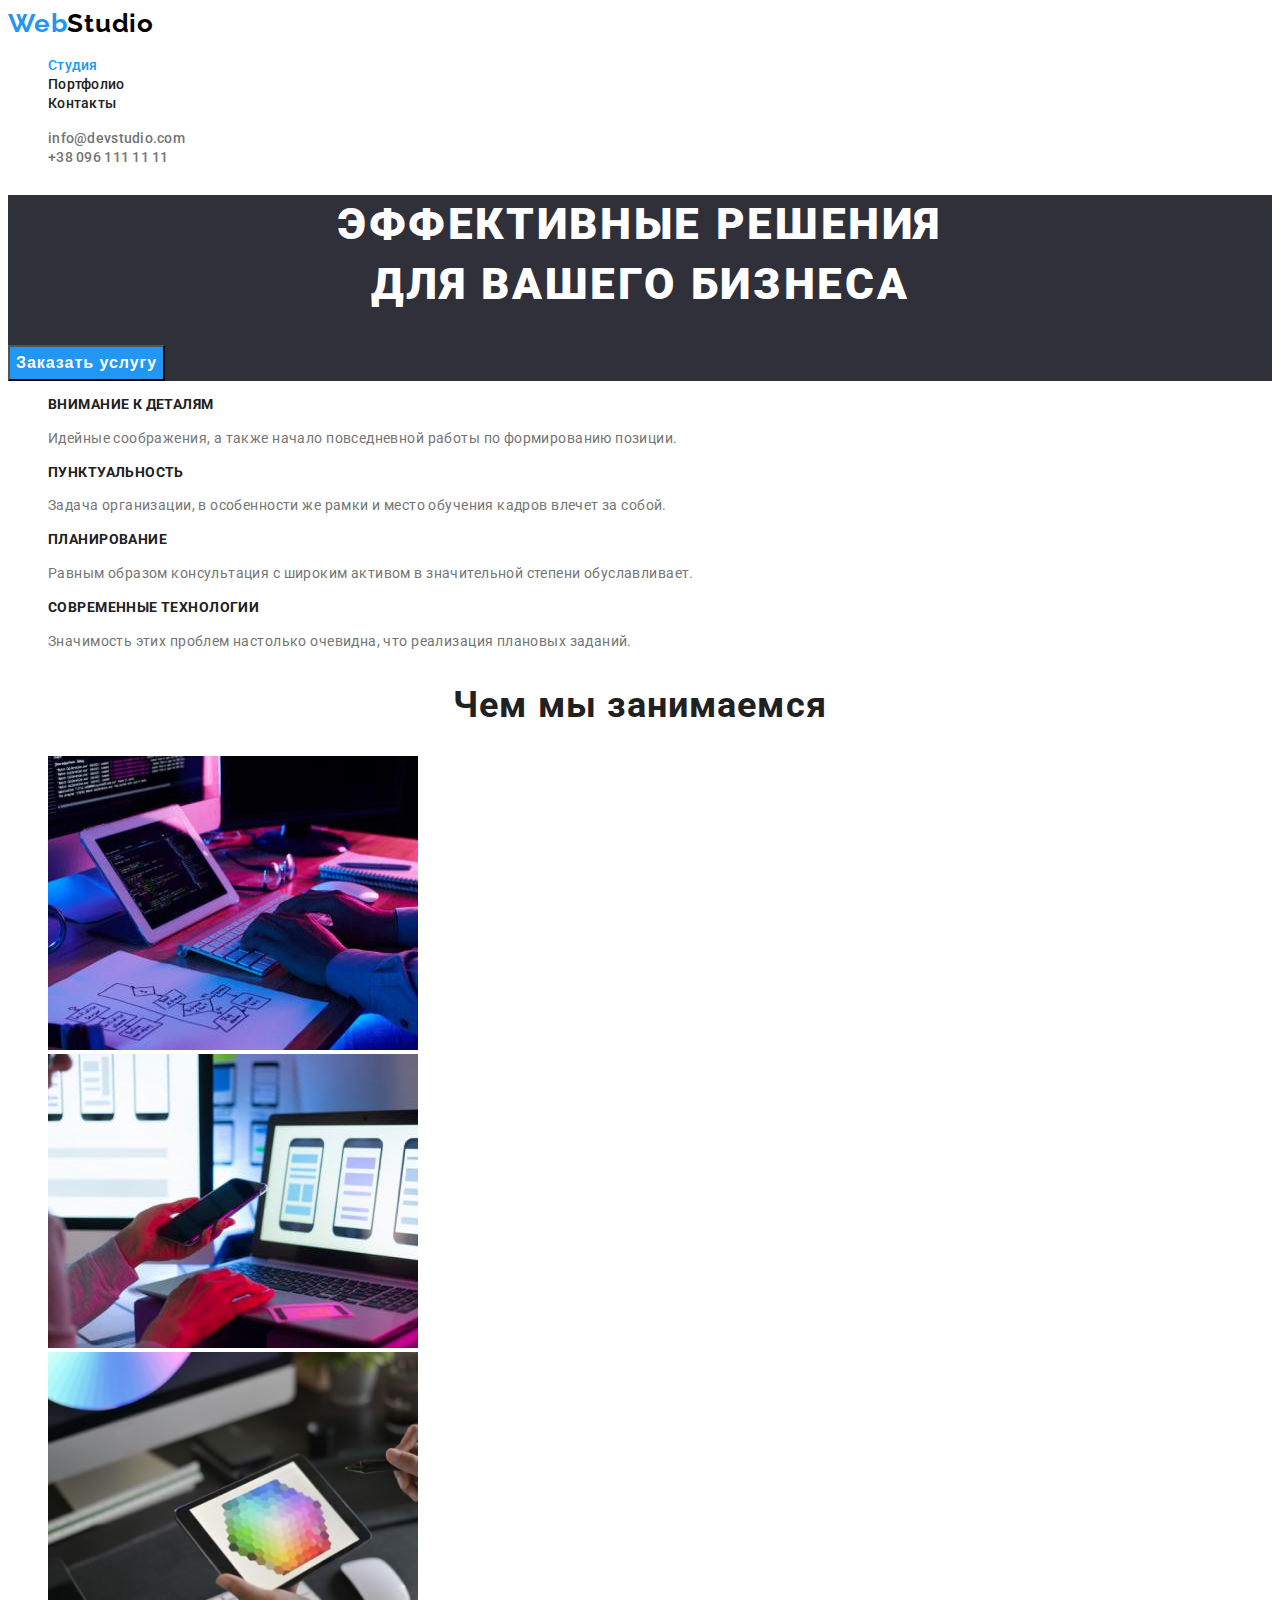
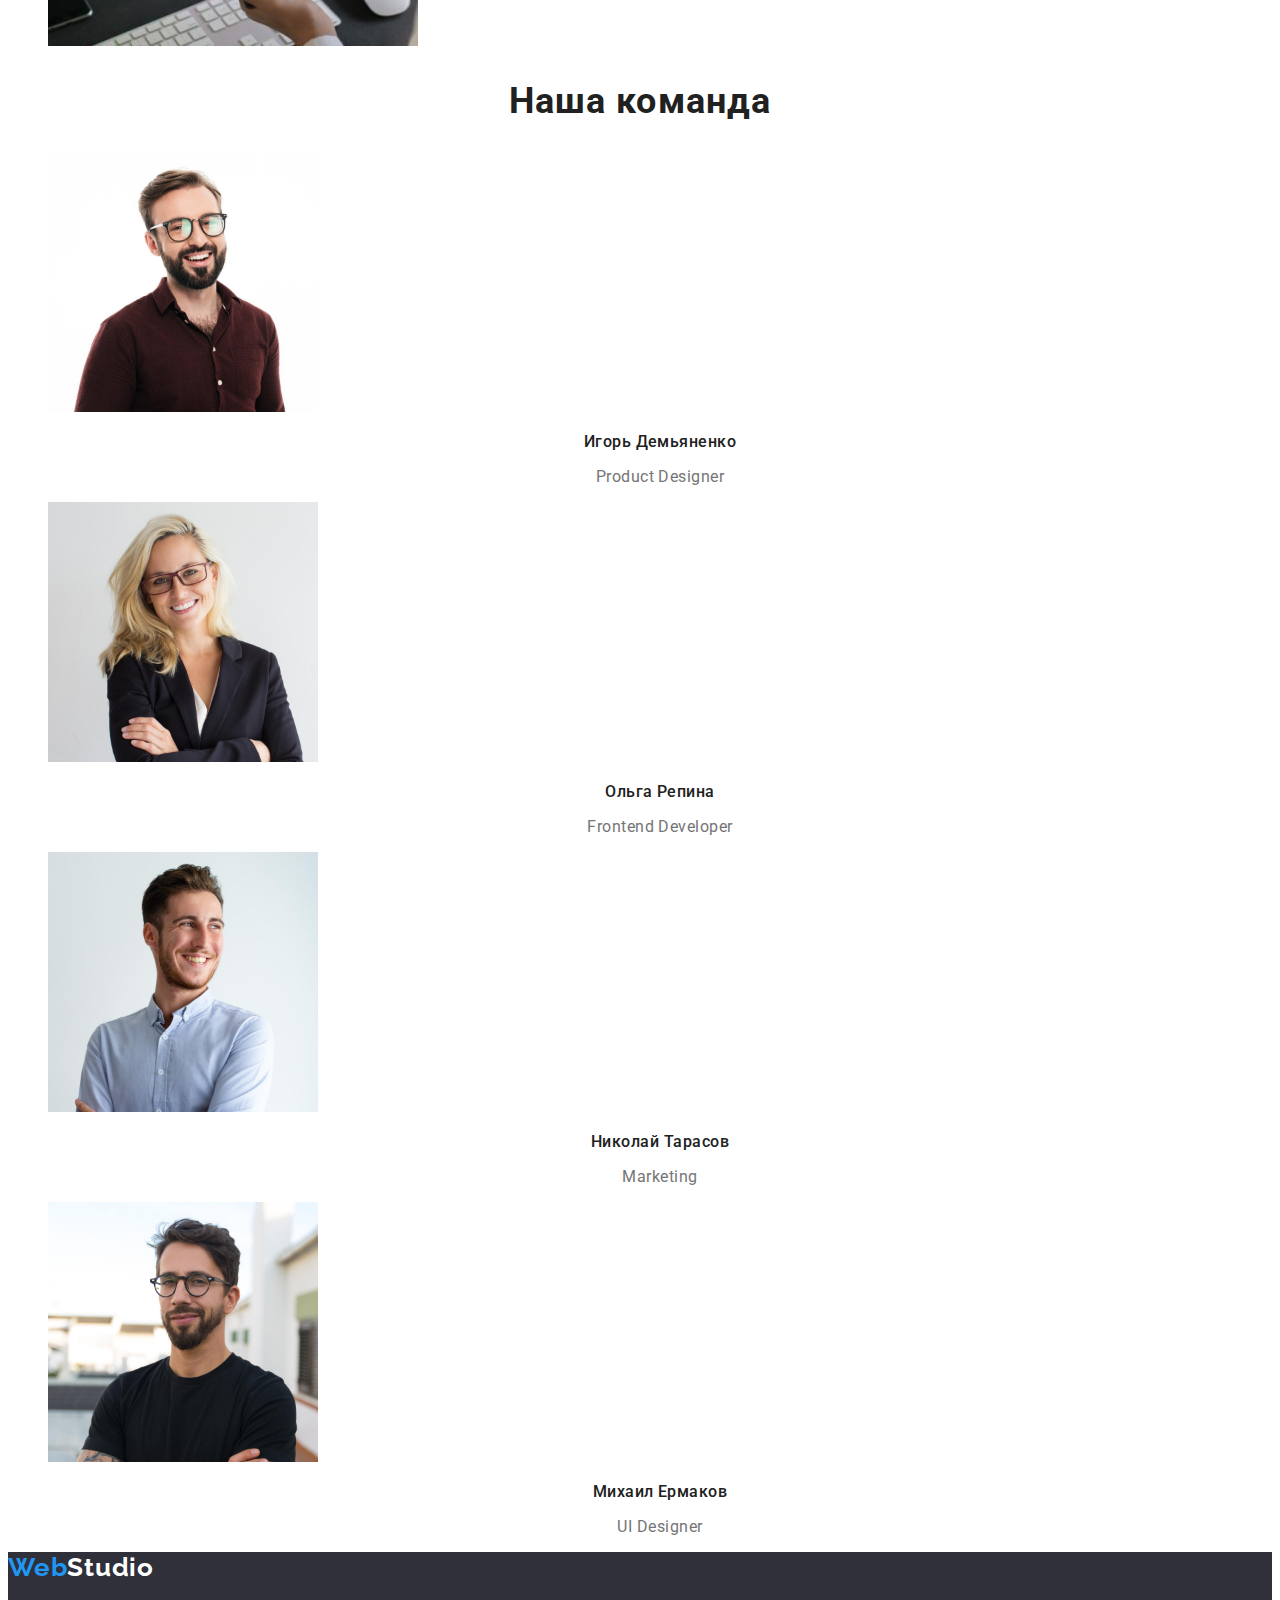
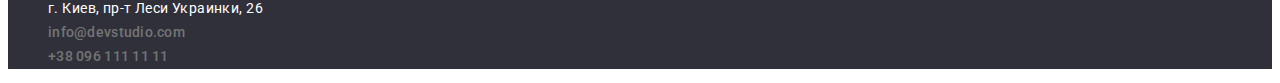
<file: index.html>
<!DOCTYPE html>
<html lang="ru">
  <head>
    <meta charset="UTF-8" />
    <meta http-equiv="X-UA-Compatible" content="IE=edge" />
    <meta name="viewport" content="width=device-width, initial-scale=1.0" />
    <title>Студия</title>
    <link rel="preconnect" href="https://fonts.googleapis.com" />
    <link rel="preconnect" href="https://fonts.gstatic.com" crossorigin />
    <link
      href="https://fonts.googleapis.com/css2?family=Raleway:wght@700&family=Roboto:wght@400;500;700;900&display=swap"
      rel="stylesheet"
    />
    <link rel="stylesheet" href="./css/styles.css" />
  </head>

  <body>
    <header>
      <nav class="nav">
        <a
          href="https://aleksgtd.github.io/goit-markup-hw-02/"
          lang="en"
          class="link logo"
          ><span class="left">Web</span
          ><span class="right-header">Studio</span></a
        >
        <ul class="list site-nav">
          <li>
            <a href="./index.html" class="link site-nav-link current">Студия</a>
          </li>
          <li>
            <a href="portfolio.html" class="link site-nav-link">Портфолио</a>
          </li>
          <li><a href="" class="link site-nav-link">Контакты</a></li>
        </ul>
      </nav>

      <ul class="list contacts">
        <li>
          <a href="mailto:info@devstudio.com" class="link contacts-link"
            >info@devstudio.com</a
          >
        </li>
        <li>
          <a href="tel:+380961111111" class="link contacts-link"
            >+38 096 111 11 11</a
          >
        </li>
      </ul>
    </header>

    <main>
      <section class="primery-section">
        <h1 class="primery-title">
          Эффективные решения<br />для вашего бизнеса
        </h1>
        <button type="button" class="button order-btn">Заказать услугу</button>
      </section>
      <section>
        <h2 hidden class="secondary-section">Особенности</h2>
        <ul class="list">
          <li>
            <h3 class="secondary-section-undertitle">Внимание к деталям</h3>
            <p class="secondary-section-text">
              Идейные соображения, а также начало повседневной работы по
              формированию позиции.
            </p>
          </li>
          <li>
            <h3 class="secondary-section-undertitle">Пунктуальность</h3>
            <p class="secondary-section-text">
              Задача организации, в особенности же рамки и место обучения кадров
              влечет за собой.
            </p>
          </li>
          <li>
            <h3 class="secondary-section-undertitle">Планирование</h3>
            <p class="secondary-section-text">
              Равным образом консультация с широким активом в значительной
              степени обуславливает.
            </p>
          </li>
          <li>
            <h3 class="secondary-section-undertitle">Современные технологии</h3>
            <p class="secondary-section-text">
              Значимость этих проблем настолько очевидна, что реализация
              плановых заданий.
            </p>
          </li>
        </ul>
      </section>

      <section class="third-section">
        <h2 class="third-section-title">Чем мы занимаемся</h2>
        <ul class="list">
          <li>
            <img
              src="./images/box1.jpg"
              alt="руки на клавиатуре"
              width="370"
              height="294"
            />
          </li>
          <li>
            <img
              src="./images/box2.jpg"
              alt="рука держит смартфон"
              width="370"
              height="294"
            />
          </li>
          <li>
            <img
              src="./images/box3.jpg"
              alt="планшет с разноцветным изображением в руке"
              width="370"
              height="294"
            />
          </li>
        </ul>
      </section>

      <section class="forth-section">
        <h2 class="forth-section-title">Наша команда</h2>
        <ul class="list">
          <li>
            <img
              src="./images/team-card1.jpg"
              alt="улыбающийся парень в очках"
              width="270"
              height="260"
            />
            <h3 class="forth-section-undertitle">Игорь Демьяненко</h3>
            <p lang="en" class="forth-section-text">Product Designer</p>
          </li>

          <li>
            <img
              src="./images/team-card2.jpg"
              alt="улыбающаяся девушка в очках"
              width="270"
              height="260"
            />
            <h3 class="forth-section-undertitle">Ольга Репина</h3>
            <p lang="en" class="forth-section-text">Frontend Developer</p>
          </li>

          <li>
            <img
              src="./images/team-card3.jpg"
              alt="улыбающийся парень в рубашке"
              width="270"
              height="260"
            />
            <h3 class="forth-section-undertitle">Николай Тарасов</h3>
            <p lang="en" class="forth-section-text">Marketing</p>
          </li>

          <li>
            <img
              src="./images/team-card4.jpg"
              alt="улыбающийся парень в футболке"
              width="270"
              height="260"
            />
            <h3 class="forth-section-undertitle">Михаил Ермаков</h3>
            <p lang="en" class="forth-section-text">UI Designer</p>
          </li>
        </ul>
      </section>
    </main>

    <footer class="footer">
      <a
        href="https://aleksgtd.github.io/goit-markup-hw-02/"
        lang="en"
        class="link logo"
        ><span class="left">Web</span
        ><span class="right-footer">Studio</span></a
      >
      <address class="address">
        <ul class="list">
          <li>
            <a href="" class="link contacts-physical"
              >г. Киев, пр-т Леси Украинки, 26</a
            >
          </li>
          <li>
            <a href="mailto:info@devstudio.com" class="link contacts-link"
              >info@devstudio.com</a
            >
          </li>
          <li>
            <a href="tel:+380961111111" class="link contacts-link"
              >+38 096 111 11 11</a
            >
          </li>
        </ul>
      </address>
    </footer>
  </body>
</html>
</file>
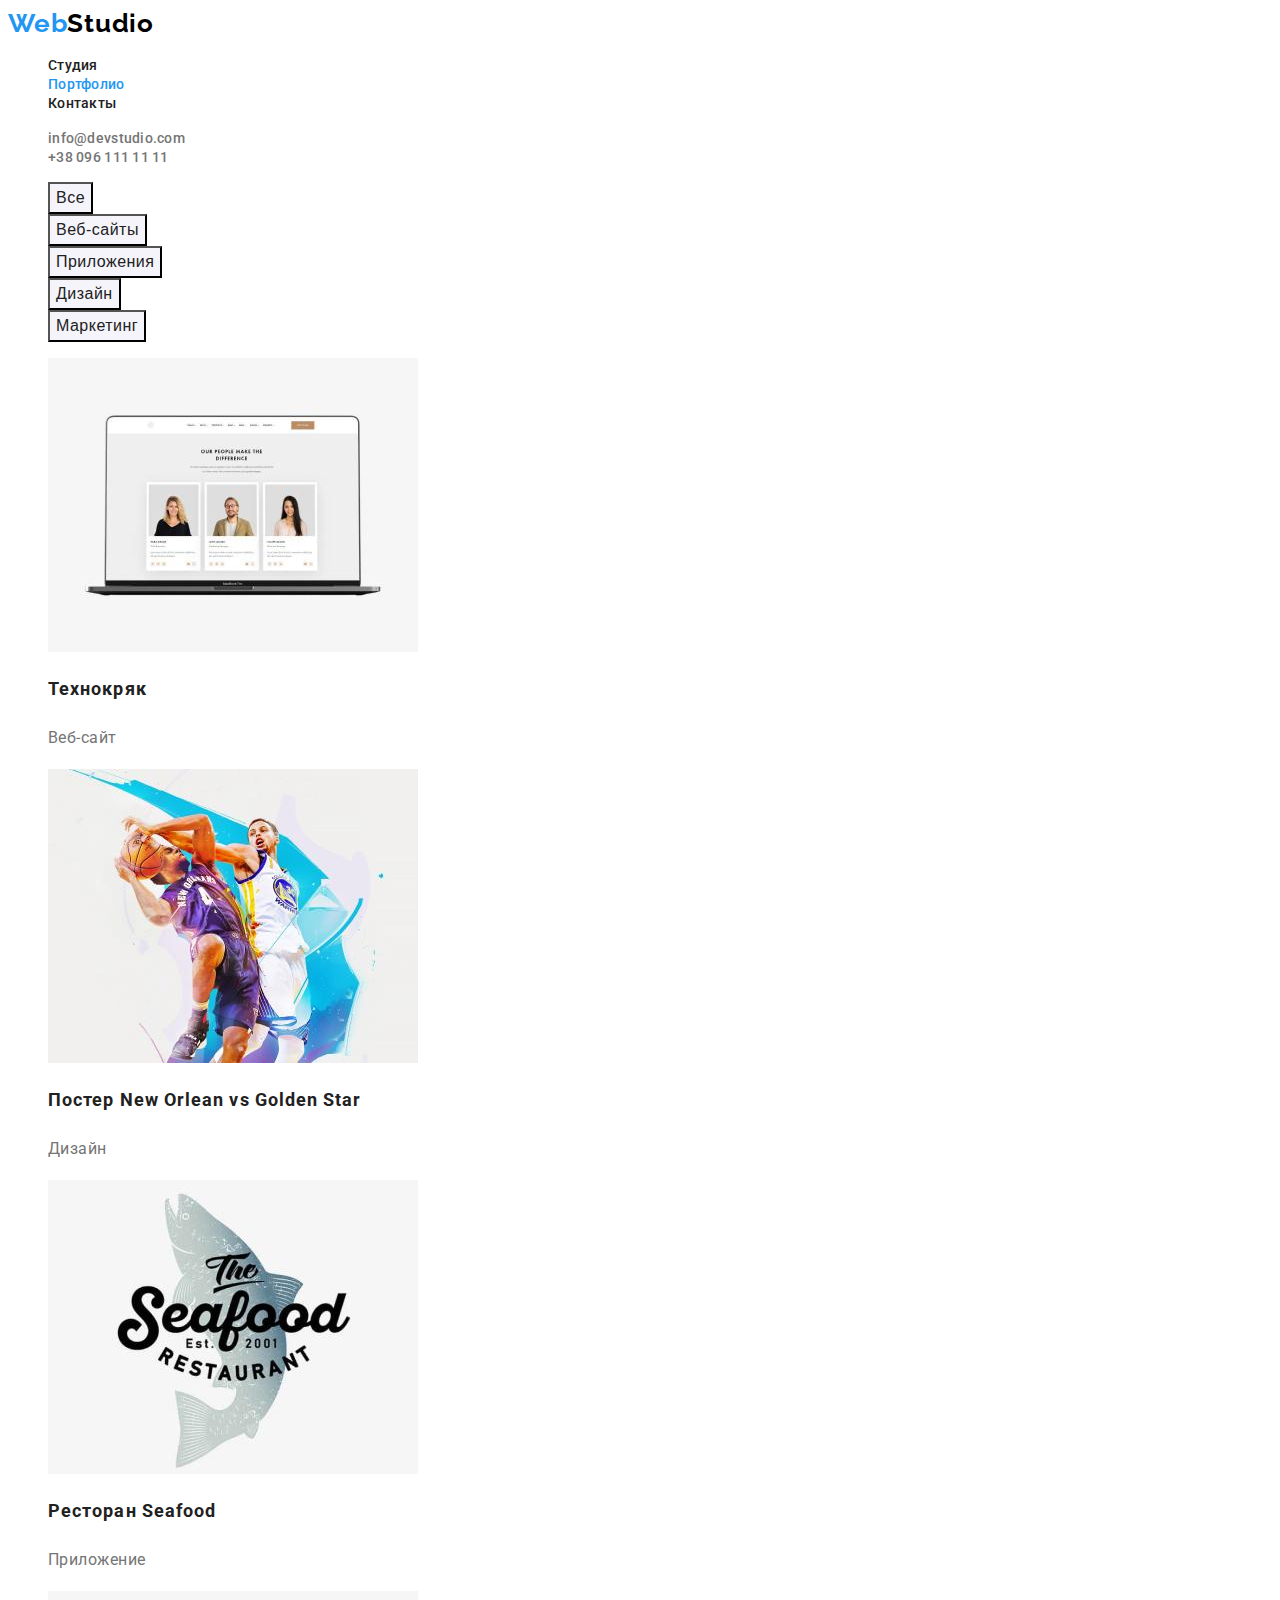
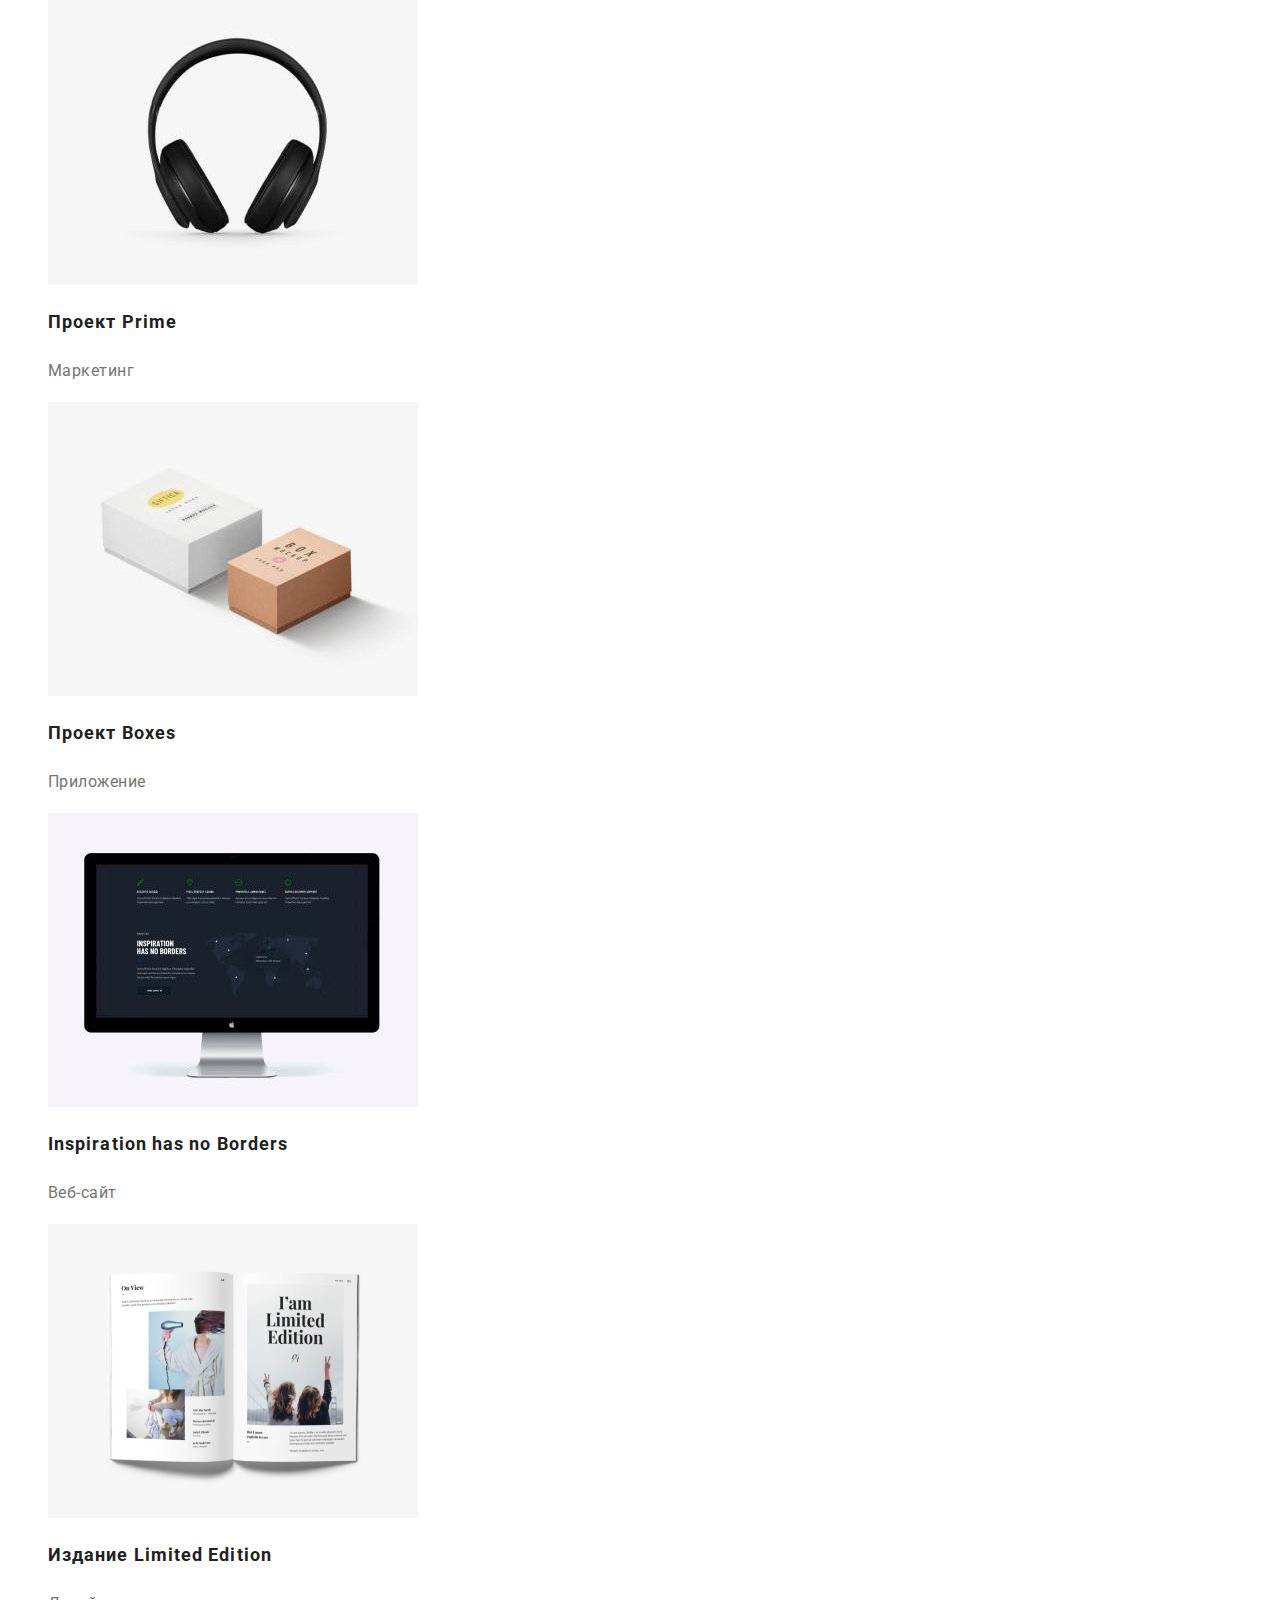
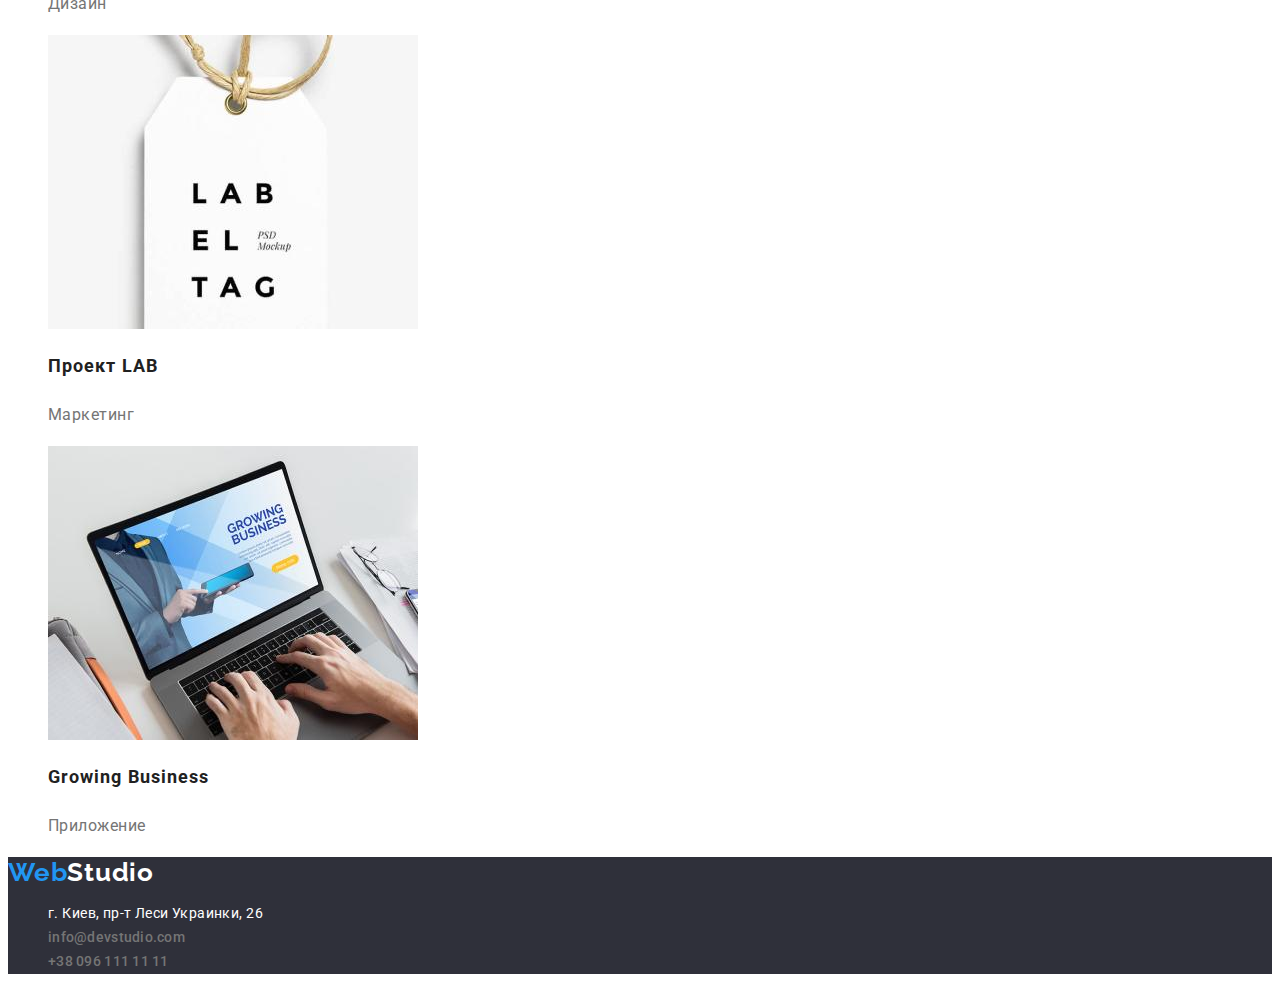
<file: portfolio.html>
<!DOCTYPE html>
<html lang="ru">
  <head>
    <meta charset="UTF-8" />
    <meta http-equiv="X-UA-Compatible" content="IE=edge" />
    <meta name="viewport" content="width=device-width, initial-scale=1.0" />
    <title>Портфолио</title>
    <link rel="preconnect" href="https://fonts.googleapis.com" />
    <link rel="preconnect" href="https://fonts.gstatic.com" crossorigin />
    <link
      href="https://fonts.googleapis.com/css2?family=Raleway:wght@700&family=Roboto:wght@400;500;700;900&display=swap"
      rel="stylesheet"
    />
    <link rel="stylesheet" href="./css/styles.css" />
  </head>
  <body>
    <header>
      <nav class="nav">
        <a
          href="https://aleksgtd.github.io/goit-markup-hw-02/"
          lang="en"
          class="link logo"
          ><span class="left">Web</span
          ><span class="right-header">Studio</span></a
        >
        <ul class="list site-nav">
          <li>
            <a href="./index.html" class="link site-nav-link">Студия</a>
          </li>
          <li>
            <a href="portfolio.html" class="link site-nav-link current"
              >Портфолио</a
            >
          </li>
          <li><a href="" class="link site-nav-link">Контакты</a></li>
        </ul>
      </nav>

      <ul class="list contacts">
        <li>
          <a href="mailto:info@devstudio.com" class="link contacts-link"
            >info@devstudio.com</a
          >
        </li>
        <li>
          <a href="tel:+380961111111" class="link contacts-link"
            >+38 096 111 11 11</a
          >
        </li>
      </ul>
    </header>

    <main>
      <section class="portfolio">
        <ul class="list">
          <li>
            <button type="button" class="button portfolio-btn">Все</button>
          </li>
          <li>
            <button type="button" class="button portfolio-btn">
              Веб-сайты
            </button>
          </li>
          <li>
            <button type="button" class="button portfolio-btn">
              Приложения
            </button>
          </li>
          <li>
            <button type="button" class="button portfolio-btn">Дизайн</button>
          </li>
          <li>
            <button type="button" class="button portfolio-btn">
              Маркетинг
            </button>
          </li>
        </ul>

        <ul class="list">
          <li>
            <img
              src="./images-portfolio/img-web-site.jpg"
              alt="ноутбук с открытым сайтом"
              width="370"
              height="294"
            />

            <h2 class="portfolio-title">Технокряк</h2>
            <p class="portfolio-desc">Веб-сайт</p>
          </li>
          <li>
            <img
              src="./images-portfolio/img-design.jpg"
              alt="постер баскетбольной игры"
              width="370"
              height="294"
            />

            <h2 class="portfolio-title">
              Постер <span lang="en">New Orlean vs Golden Star</span>
            </h2>
            <p class="portfolio-desc">Дизайн</p>
          </li>
          <li>
            <img
              src="./images-portfolio/img-seafood.jpg"
              alt="логотип ресторана"
              width="370"
              height="294"
            />

            <h2 class="portfolio-title">
              Ресторан <span lang="en">Seafood</span>
            </h2>
            <p class="portfolio-desc">Приложение</p>
          </li>
          <li>
            <img
              src="./images-portfolio/img-project-prime.jpg"
              alt="наушники"
              width="370"
              height="294"
            />

            <h2 class="portfolio-title">Проект <span lang="en">Prime</span></h2>
            <p class="portfolio-desc">Маркетинг</p>
          </li>
          <li>
            <img
              src="./images-portfolio/img-project-boxes.jpg"
              alt="коробки"
              width="370"
              height="294"
            />

            <h2 class="portfolio-title">Проект <span lang="en">Boxes</span></h2>
            <p class="portfolio-desc">Приложение</p>
          </li>
          <li>
            <img
              src="./images-portfolio/img-inspiration-no-borders.jpg"
              alt="монитор компьютера"
              width="370"
              height="294"
            />

            <h2 lang="en" class="portfolio-title">
              Inspiration has no Borders
            </h2>
            <p class="portfolio-desc">Веб-сайт</p>
          </li>
          <li>
            <img
              src="./images-portfolio/img-limited-edition.jpg"
              alt="открытая книга"
              width="370"
              height="294"
            />

            <h2 class="portfolio-title">
              Издание <span lang="en">Limited Edition</span>
            </h2>
            <p class="portfolio-desc">Дизайн</p>
          </li>
          <li>
            <img
              src="./images-portfolio/img-project-lab.jpg"
              alt="бирка с текстом"
              width="370"
              height="294"
            />

            <h2 class="portfolio-title">Проект <span lang="en">LAB</span></h2>
            <p class="portfolio-desc">Маркетинг</p>
          </li>
          <li>
            <img
              src="./images-portfolio/img-growing-business.jpg"
              alt="открытый ноутбук"
              width="370"
              height="294"
            />

            <h2 lang="en" class="portfolio-title">Growing Business</h2>
            <p class="portfolio-desc">Приложение</p>
          </li>
        </ul>
      </section>
    </main>

    <footer class="footer">
      <a
        href="https://aleksgtd.github.io/goit-markup-hw-02/"
        lang="en"
        class="link logo"
        ><span class="left">Web</span
        ><span class="right-footer">Studio</span></a
      >
      <address class="address">
        <ul class="list">
          <li>
            <a href="" class="link contacts-physical"
              >г. Киев, пр-т Леси Украинки, 26</a
            >
          </li>
          <li>
            <a href="mailto:info@devstudio.com" class="link contacts-link"
              >info@devstudio.com</a
            >
          </li>
          <li>
            <a href="tel:+380961111111" class="link contacts-link"
              >+38 096 111 11 11</a
            >
          </li>
        </ul>
      </address>
    </footer>
  </body>
</html>
</file>
<file: css/styles.css>
:root {
  --logo-color-left: #2196f3;
  --logo-color-right-header: #000000;
  --logo-color-right-footer: #ffffff;
  --nav-item-color: #212121;
  --nav-item-focus-color: #2196f3;
  --contacts-color: #757575;
  --primery-title-color: #ffffff;
  --title-color: #212121;
  --focus-color: #2196f3;
  --text-color: #757575;
  --button-color: #212121;
  --button-background-color: #f5f4fa;
  --button-focus-color: #ffffff;
  --button-background-focus-color: #2196f3;
  --background-color-dark: #2f303a;
}

body {
  font-family: "roboto", sans-serif;
}

.list {
  list-style: none;
}

.link {
  font-style: inherit;
  text-decoration: none;
}

.logo {
  font-family: Raleway;
  font-weight: 700;
  font-size: 26px;
  line-height: 1.19;
  letter-spacing: 0.03em;
}

.left {
  color: var(--logo-color-left);
}

.button {
  font-style: inherit;
  color: var(--button-color);
  background-color: var(--button-background-color);
  cursor: pointer;
}

.button:focus,
.button:hover {
  color: var(--button-focus-color);
  background-color: var(--button-background-focus-color);
}

/*-header-*/

.right-header {
  color: var(--logo-color-right-header);
}

.site-nav-link {
  color: var(--nav-item-color);
  font-weight: 500;
  font-size: 14px;
  line-height: 1.14;
  letter-spacing: 0.02em;
}

.site-nav-link:focus,
.site-nav-link:hover {
  color: var(--nav-item-focus-color);
  font-weight: 500;
  font-size: 14px;
  line-height: 1.14;
  letter-spacing: 0.02em;
}

.site-nav-link.current {
  color: var(--nav-item-focus-color);
  font-weight: 500;
  font-size: 14px;
  line-height: 1.14;
  letter-spacing: 0.02em;
}

.contacts-link {
  color: var(--contacts-color);
  font-weight: 500;
  font-size: 14px;
  line-height: 1.14;
  letter-spacing: 0.02em;
}

.contacts-link:hover,
.contacts-link:focus {
  color: var(--nav-item-focus-color);
  font-weight: 500;
  font-size: 14px;
  line-height: 1.14;
  letter-spacing: 0.02em;
}

/*-footer-*/

.footer {
  background-color: var(--background-color-dark);
}

.right-footer {
  color: var(--logo-color-right-footer);
}

.address {
  font-style: inherit;
  font-size: 14px;
  line-height: 1.71;
  letter-spacing: 0.03em;
}

.contacts-physical {
  color: #ffffff;
}

.footer-contacts {
  color: var(--contacts-color);
}

/*-studio page-*/

/*-primery-section-*/
.primery-section {
  background-color: var(--background-color-dark);
}

.primery-title {
  color: var(--primery-title-color);
  font-weight: 900;
  font-size: 44px;
  line-height: 1.36;
  text-align: center;
  letter-spacing: 0.06em;
  text-transform: uppercase;
}

.primery-section > .button {
  font-weight: 700;
  font-size: 16px;
  line-height: 1.88;
  display: flex;
  align-items: center;
  text-align: center;
  letter-spacing: 0.06em;
}

.button.order-btn {
  color: #fff;
  background-color: #2196f3;
}

.button.order-btn:hover,
.button.order-btn:focus {
  background-color: #188ce8;
}

/*-secondary-section-*/
.secondary-section-undertitle {
  color: var(--title-color);
  font-weight: 700;
  font-size: 14px;
  line-height: 1.14;
  letter-spacing: 0.03em;
  text-transform: uppercase;
}

.secondary-section-text {
  color: var(--text-color);
  font-size: 14px;
  line-height: 1.71;
  letter-spacing: 0.03em;
}

/*-third-section-*/
.third-section-title {
  color: var(--title-color);
  font-weight: 700;
  font-size: 36px;
  line-height: 1.17;
  text-align: center;
  letter-spacing: 0.03em;
}

/*-forth-section-*/
.forth-section-title {
  color: var(--title-color);
  font-weight: 700;
  font-size: 36px;
  line-height: 1.17;
  text-align: center;
  letter-spacing: 0.03em;
}

.forth-section-undertitle {
  color: var(--title-color);
  font-weight: 500;
  font-size: 16px;
  line-height: 1.19;
  text-align: center;
  letter-spacing: 0.03em;
}

.forth-section-text {
  color: var(--text-color);
  font-size: 16px;
  line-height: 1.19;
  text-align: center;
  letter-spacing: 0.03em;
}

/*-portfolio page-*/

/*-buttons-section-*/
.portfolio-btn {
  font-weight: 500;
  font-size: 16px;
  line-height: 1.63;
  text-align: center;
  letter-spacing: 0.03em;
}

/*-pictures-section-*/
.portfolio-title {
  color: var(--title-color);
  font-weight: 700;
  font-size: 18px;
  line-height: 2;
  letter-spacing: 0.06em;
}

.portfolio-desc {
  color: var(--text-color);
  font-size: 16px;
  line-height: 1.88;
  letter-spacing: 0.03em;
}
</file>
